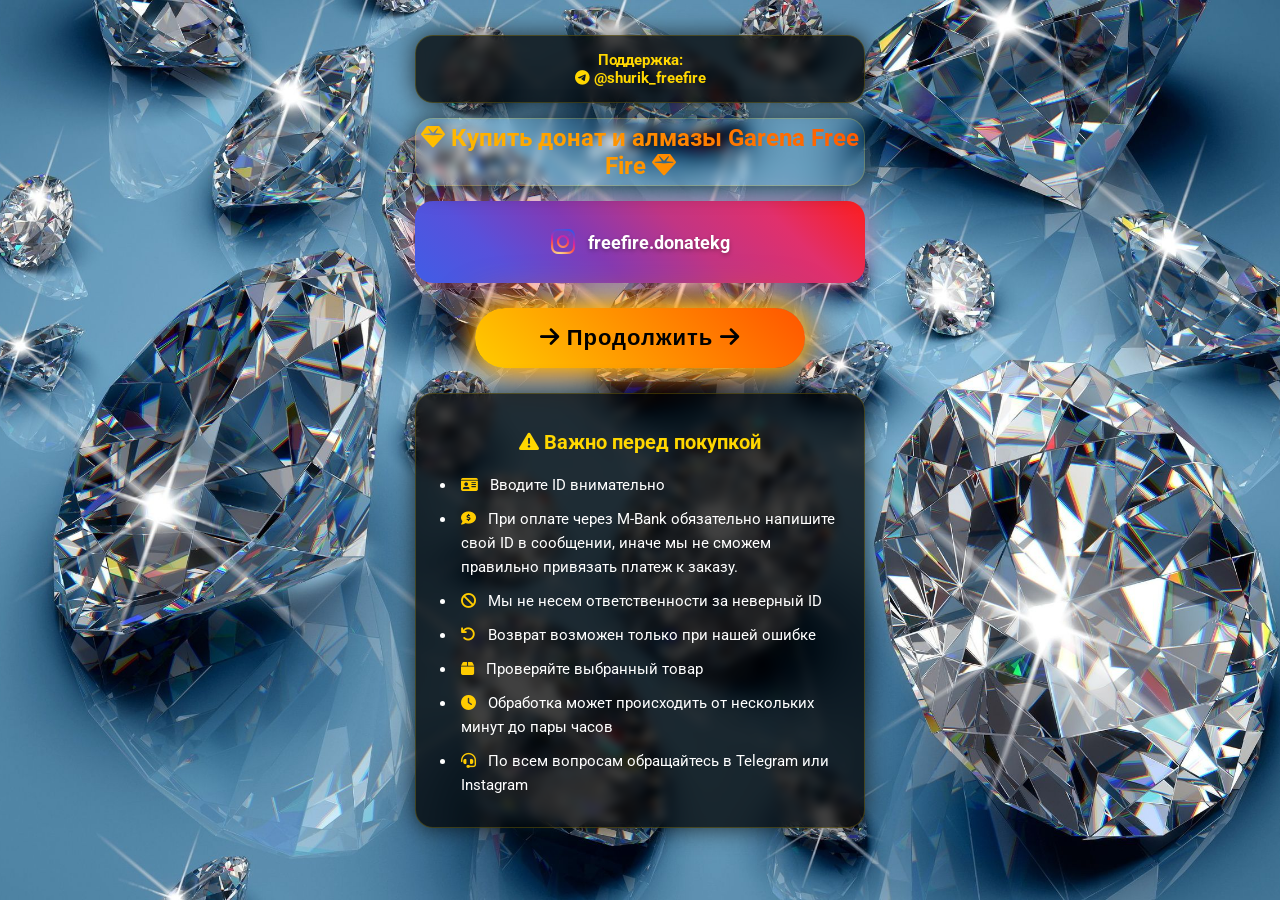
<file: index.html>
<!DOCTYPE html>
<html lang="ru">
<head>
    <!-- Google tag (gtag.js) -->
<script async src="https://www.googletagmanager.com/gtag/js?id=G-G9P7XSSXNM"></script>
<script>
  window.dataLayer = window.dataLayer || [];
  function gtag(){dataLayer.push(arguments);}
  gtag('js', new Date());

  gtag('config', 'G-G9P7XSSXNM');
</script>
<meta charset="UTF-8">
<meta name="viewport" content="width=device-width, initial-scale=1.0">
<title>Донат Free Fire</title>

<link href="https://fonts.googleapis.com/css2?family=Roboto:wght@400;700&display=swap" rel="stylesheet">
<link rel="stylesheet" href="https://cdnjs.cloudflare.com/ajax/libs/font-awesome/6.4.0/css/all.min.css">

<style>
*{
    box-sizing: border-box;
}

body{
    margin:0;
    font-family:'Roboto', sans-serif;
    background:url("backgroundphoto2.jpg") no-repeat center/cover;
    color:#fff;
    min-height:100vh;
    overflow-x:hidden;
    padding-top: 20px;
}

/* частицы */
.particle{
    position:absolute;
    border-radius:50%;
    pointer-events:none;
    animation: float 10s linear infinite;
}

@keyframes float{
    from{transform:translateY(0);opacity:1;}
    to{transform:translateY(-900px);opacity:0;}
}

/* блоки */
.block{
    max-width:450px;
    margin:15px auto;
    padding:15px 20px;
    border-radius:18px;
    background:rgba(0,0,0,.75);
    box-shadow:0 0 25px rgba(0,0,0,.7);
    text-align:center;
    backdrop-filter: blur(5px);
    border: 1px solid rgba(255, 215, 0, 0.2);
}

.title{
    font-size:24px;
    font-weight:700;
    background:linear-gradient(45deg,#ffcc00,#ff5500);
    background-clip: text;
    -webkit-background-clip: text;
    color: transparent;
    padding: 5px 0;
}

.author{
    font-size:15px;
    color:#ffd700;
}

.author a{
    color:#ffd700;
    text-decoration:none;
    font-weight:700;
    transition: color 0.3s;
}

.author a:hover{
    color:#ff5500;
}

/* Instagram блок */
.instagram-block {
    margin: 15px auto;
    padding: 15px;
    background: linear-gradient(45deg, #405de6, #5851db, #833ab4, #c13584, #e1306c, #fd1d1d);
    border-radius: 18px;
    max-width: 450px;
    text-align: center;
    box-shadow: 0 0 25px rgba(225, 48, 108, 0.5);
}

.instagram-link {
    display: flex;
    align-items: center;
    justify-content: center;
    gap: 12px;
    color: white;
    text-decoration: none;
    font-size: 18px;
    font-weight: 700;
    padding: 12px;
    transition: transform 0.3s;
}

.instagram-link:hover {
    transform: scale(1.05);
}

.instagram-icon {
    font-size: 28px;
}

.instagram-text {
    text-shadow: 0 2px 4px rgba(0,0,0,0.3);
}

/* кнопка */
.btn{
    margin:25px auto;
    display:block;
    padding:17px 65px;
    font-size:22px;
    font-weight:700;
    border:none;
    border-radius:30px;
    cursor:pointer;
    background:linear-gradient(45deg,#ffcc00,#ff5500);
    color:#000;
    box-shadow:0 0 25px #ffcc00,0 0 45px #ff5500;
    transition:.3s;
    letter-spacing: 1px;
}

.btn:hover{
    transform:scale(1.1);
    box-shadow:0 0 30px #ffcc00,0 0 55px #ff5500;
}

.btn:active{
    transform:scale(.95);
}

/* правила */
.rules{
    text-align:left;
    font-size:15px;
    line-height:1.6;
}

.rules h2{
    text-align:center;
    color:#ffd700;
    margin-bottom: 15px;
    font-size: 20px;
}

.rules ul {
    padding-left: 20px;
}

.rules li {
    margin-bottom: 10px;
    padding-left: 5px;
}

.rules li i {
    margin-right: 8px;
    color: #ffcc00;
}

/* адаптив */
@media(max-width:480px){
    .btn{
        width:90%;
        padding: 15px;
        font-size: 20px;
    }
    .block{
        margin:12px;
        max-width: 95%;
    }
    .instagram-block {
        max-width: 95%;
        margin: 12px auto;
    }
    .title {
        font-size: 22px;
    }
}

/* анимация кнопки */
@keyframes pulse {
    0% { box-shadow: 0 0 25px #ffcc00, 0 0 45px #ff5500; }
    50% { box-shadow: 0 0 30px #ffcc00, 0 0 50px #ff5500; }
    100% { box-shadow: 0 0 25px #ffcc00, 0 0 45px #ff5500; }
}

.btn {
    animation: pulse 2s infinite;
}

/* стиль для значков */
.fa-instagram {
    background: radial-gradient(circle at 30% 107%, #fdf497 0%, #fdf497 5%, #fd5949 45%, #d6249f 60%, #285AEB 90%);
    background-clip: text;
    -webkit-background-clip: text;
    color: transparent;
}
</style>
</head>

<body>


<!-- Модальное окно для истории -->
<div id="historyModal" style="display:none; position:fixed; top:0; left:0; width:100%; height:100%; 
    background: rgba(0,0,0,0.8); color:white; overflow:auto; padding:50px;">
    <h2>История пополнений</h2>
    <div id="historyContent"></div>
    <button onclick="closeHistory()">Закрыть</button>
</div>

<script>
    function addPaymentHistory(username, item, amount, date) {
    let history = JSON.parse(localStorage.getItem('paymentHistory') || '[]');
    history.push({ username, item, amount, date });
    localStorage.setItem('paymentHistory', JSON.stringify(history));
}

// В функции sendOrder() после подтверждения оплаты:
const username = localStorage.getItem("username");
const selectedItem = localStorage.getItem("selectedItem");
const amount = 95; // сумма покупки
const date = new Date().toLocaleString();

addPaymentHistory(username, selectedItem, amount, date);

    // Открытие истории
document.getElementById('historyBtn').addEventListener('click', function() {
    const username = localStorage.getItem('username'); // текущий пользователь
    const history = JSON.parse(localStorage.getItem('paymentHistory') || '[]')
                        .filter(entry => entry.username === username);

    const contentDiv = document.getElementById('historyContent');
    if(history.length === 0){
        contentDiv.innerHTML = "<p>История пуста</p>";
    } else {
        contentDiv.innerHTML = history.map(entry => 
            `<p>${entry.date} — ${entry.item} — ${entry.amount} сом</p>`
        ).join('');
    }

    document.getElementById('historyModal').style.display = 'block';
});

// Закрытие истории
function closeHistory(){
    document.getElementById('historyModal').style.display = 'none';
}

// Создание частиц
for(let i=0;i<30;i++){
    let p=document.createElement("div");
    p.className="particle";
    let size=Math.random()*6+4;
    p.style.width=size+"px";
    p.style.height=size+"px";
    p.style.left=Math.random()*100+"%";
    p.style.top=Math.random()*100+"%";
    p.style.background=`rgba(255,200,50,${Math.random()})`;
    p.style.animationDuration=(Math.random()*6+6)+"s";
    document.body.appendChild(p);
}
</script>

<div class="block author">
    <strong>Поддержка:</strong>  <br>
    <a href="https://t.me/shurik_freefire" target="_blank">
        <i class="fab fa-telegram"></i> @shurik_freefire
        
    </a>
</div>

<div class="block title">
    <i class="fas fa-gem"></i> Купить донат и алмазы Garena Free Fire <i class="fas fa-gem"></i>
</div>

<!-- Instagram блок -->
<div class="instagram-block">
    <a href="https://instagram.com/freefire.donatekg" target="_blank" class="instagram-link">
        <i class="fab fa-instagram instagram-icon"></i>
        <span class="instagram-text">freefire.donatekg</span>
    </a>
</div>

<button class="btn" onclick="goNext()">
    <i class="fas fa-arrow-right"></i> Продолжить <i class="fas fa-arrow-right"></i>
</button>

<div class="block rules">
<h2><i class="fas fa-exclamation-triangle"></i> Важно перед покупкой</h2>
<ul>
<li><i class="fas fa-id-card"></i> Вводите ID внимательно</li>
<li><i class="fas fa-comment-dollar"></i> При оплате через M-Bank обязательно напишите свой ID в сообщении, иначе мы не сможем правильно привязать платеж к заказу.</li>
<li><i class="fas fa-ban"></i> Мы не несем ответственности за неверный ID</li>
<li><i class="fas fa-undo"></i> Возврат возможен только при нашей ошибке</li>
<li><i class="fas fa-box"></i> Проверяйте выбранный товар</li>
<li><i class="fas fa-clock"></i> Обработка может происходить от нескольких минут до пары часов</li>
<li><i class="fas fa-headset"></i> По всем вопросам обращайтесь в Telegram или Instagram</li>
</ul>
</div>

<script>
function goNext(){
    window.location.href="registration.html";
}
</script>

</body>
</html>
</file>
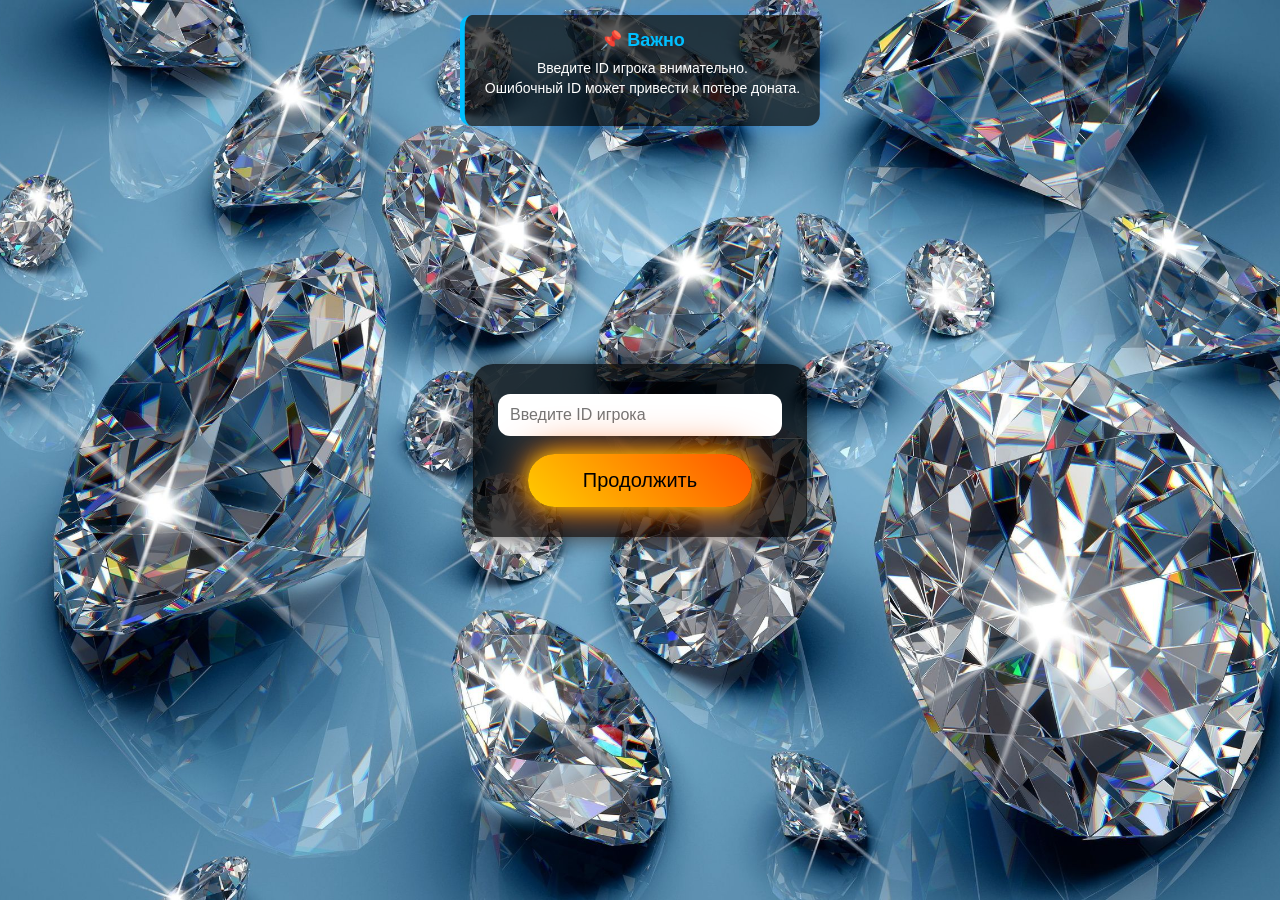
<file: id.html>
<!DOCTYPE html>
<html lang="ru">
<head>
<meta charset="UTF-8">
<meta name="viewport" content="width=device-width, initial-scale=1.0">
<title>Введите ID — Free Fire</title>

<style>
/* ===== ОСНОВА ===== */
body{
    margin:0;
    min-height:100vh;
    display:flex;
    justify-content:center;
    align-items:center;
    font-family: Arial, sans-serif;
    background: url("backgroundphoto2.jpg") no-repeat center/cover;
    color:white;
}

/* ===== ПРАВИЛА ===== */
.rules{
    position:fixed;
    top:15px;
    left:50%;
    transform:translateX(-50%);
    background:rgba(0,0,0,.65);
    padding:14px 20px;
    border-left:5px solid #00bfff;
    border-radius:12px;
    box-shadow:0 0 18px rgba(0,123,255,.4);
    max-width:90%;
    text-align:center;
    animation:fadeDown .7s ease;
}

@keyframes fadeDown{
    from{opacity:0;transform:translate(-50%,-10px);}
    to{opacity:1;transform:translate(-50%,0);}
}

.rules h2{
    margin:0;
    font-size:18px;
    color:#00bfff;
}

.rules p{
    font-size:14px;
    margin-top:8px;
    line-height:1.4;
}

/* ===== БЛОК ===== */
.box{
    text-align:center;
    background:rgba(0,0,0,.75);
    padding:30px 25px;
    border-radius:20px;
    box-shadow:0 0 25px rgba(0,0,0,.7);
    animation:fadeUp .8s ease;
}

@keyframes fadeUp{
    from{opacity:0;transform:translateY(20px);}
    to{opacity:1;transform:translateY(0);}
}

/* ===== ПОЛЕ ===== */
input{
    padding:12px;
    width:260px;
    border-radius:12px;
    border:none;
    margin-bottom:18px;
    font-size:16px;
    outline:none;
}

/* ===== КНОПКА ===== */
button{
    padding:15px 55px;
    font-size:20px;
    color:black;
    background:linear-gradient(45deg,#ffcc00,#ff5500);
    border:none;
    border-radius:30px;
    cursor:pointer;
    box-shadow:0 0 20px #ffcc00,0 0 40px #ff5500;
    transition:.3s;
}

button:hover{
    transform:scale(1.08);
    box-shadow:0 0 30px #ffe066,0 0 60px #ff6600;
}

/* ===== АДАПТИВ ===== */
@media(max-width:480px){
    input,button{width:90%;}
}
</style>
</head>

<body>


<!-- Модальное окно для истории -->
<div id="historyModal" style="display:none; position:fixed; top:0; left:0; width:100%; height:100%; 
    background: rgba(0,0,0,0.8); color:white; overflow:auto; padding:50px;">
    <h2>История пополнений</h2>
    <div id="historyContent"></div>
    <button onclick="closeHistory()">Закрыть</button>
</div>

<div class="rules">
  <h2>📌 Важно</h2>
  <p>
    Введите ID игрока внимательно.<br>
    Ошибочный ID может привести к потере доната.
  </p>
</div>

<div class="box">
  <input type="text" id="playerId" placeholder="Введите ID игрока">
  <br>
  <button onclick="goNext()">Продолжить</button>
</div>

<script>
  

// В функции sendOrder() после подтверждения оплаты:
const username = localStorage.getItem("username");
const selectedItem = localStorage.getItem("selectedItem");
const amount = 95; // сумма покупки
const date = new Date().toLocaleString();

addPaymentHistory(username, selectedItem, amount, date);

    // Открытие истории
document.getElementById('historyBtn').addEventListener('click', function() {
    const username = localStorage.getItem('username'); // текущий пользователь
    const history = JSON.parse(localStorage.getItem('paymentHistory') || '[]')
                        .filter(entry => entry.username === username);

    const contentDiv = document.getElementById('historyContent');
    if(history.length === 0){
        contentDiv.innerHTML = "<p>История пуста</p>";
    } else {
        contentDiv.innerHTML = history.map(entry => 
            `<p>${entry.date} — ${entry.item} — ${entry.amount} сом</p>`
        ).join('');
    }

    document.getElementById('historyModal').style.display = 'block';
});

// Закрытие истории
function closeHistory(){
    document.getElementById('historyModal').style.display = 'none';
}

function goNext(){
    const id = document.getElementById("playerId").value.trim();

    if(!id){
        alert("Введите ID игрока!");
        return;
    }

    // сохраняем ТОЛЬКО ID
    localStorage.setItem("playerID", id);

    // переход к выбору доната
    window.location.href = "shop.html";
}
</script>

</body>
</html>
</file>
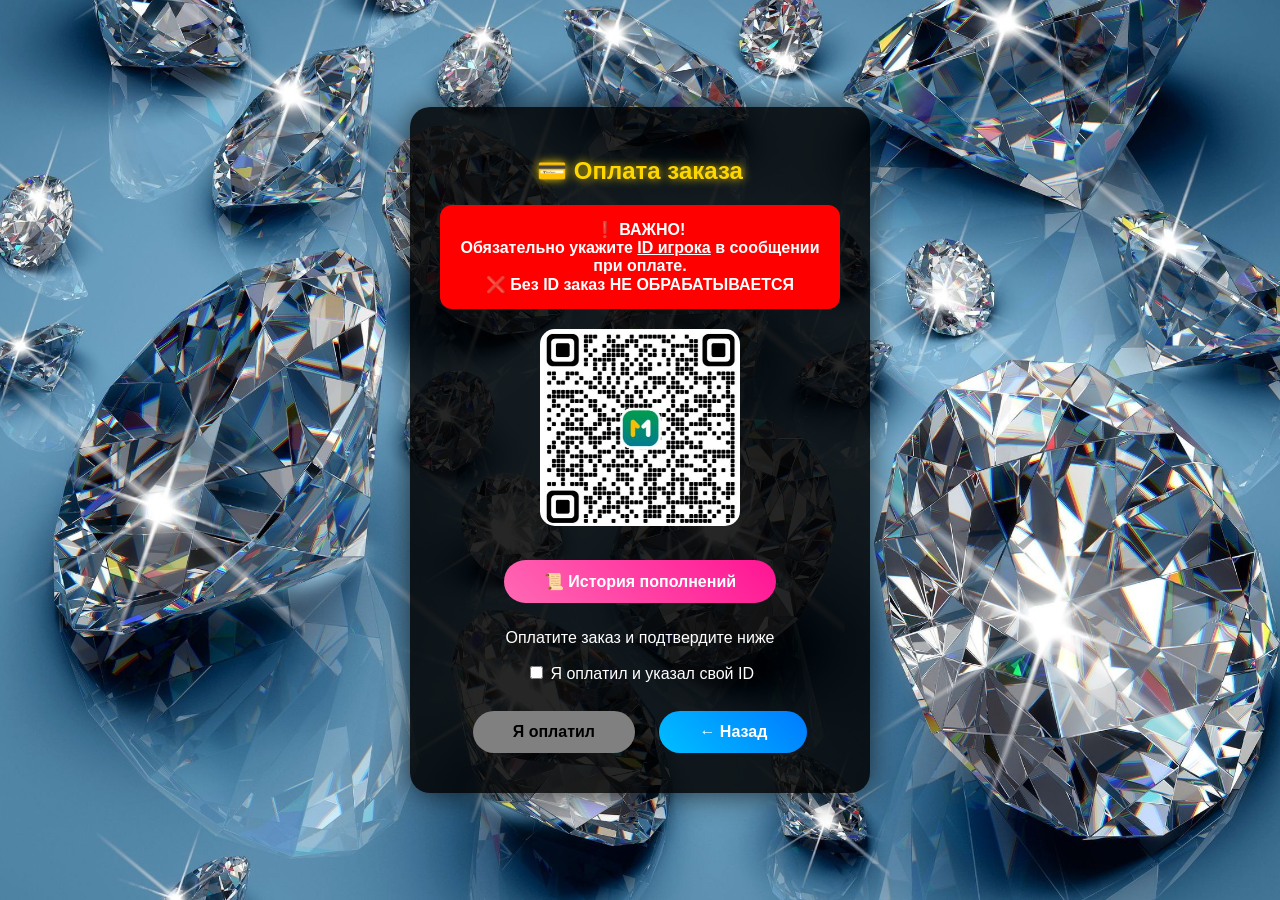
<file: payment.html>
<!DOCTYPE html>
<html lang="ru">
<head>
<meta charset="UTF-8">
<meta name="viewport" content="width=device-width, initial-scale=1.0">
<title>Оплата заказа — Free Fire</title>
<style>
body {
    margin:0;
    min-height:100vh;
    display:flex;
    justify-content:center;
    align-items:center;
    background:url("backgroundphoto2.jpg") no-repeat center/cover;
    font-family:Arial, sans-serif;
    color:white;
}
.container{
    text-align:center;
    background:rgba(0,0,0,0.85);
    padding:30px;
    border-radius:20px;
    box-shadow:0 0 30px rgba(0,0,0,0.7);
    max-width:400px;
    width:100%;
}
h2{
    margin-bottom:20px;
    color:#FFD700;
    text-shadow:0 0 10px #FFD700;
}
.warning{
    background:#ff0000;
    padding:15px;
    border-radius:12px;
    margin-bottom:20px;
    font-weight:bold;
    animation: blink 1s infinite;
}
@keyframes blink {
    0% { box-shadow:0 0 5px red; opacity:1; }
    50% { box-shadow:0 0 25px red; opacity:0.6; }
    100% { box-shadow:0 0 5px red; opacity:1; }
}
img.qr{
    width:200px;
    margin-bottom:20px;
    border-radius:15px;
}
button{
    padding:12px 40px;
    font-size:16px;
    border:none;
    border-radius:25px;
    cursor:pointer;
    margin:10px;
    font-weight:bold;
    transition:0.3s;
}
button.pay{
    background:linear-gradient(45deg,#ffcc00,#ff5500);
    color:black;
}
button.pay:disabled{
    background:gray;
    cursor:not-allowed;
}
button.pay.active {
    box-shadow: 0 0 20px #ffcc00, 0 0 40px #ff5500;
    animation: glow 1s infinite alternate;
}
@keyframes glow {
    from { box-shadow:0 0 10px #ffcc00,0 0 20px #ff5500; }
    to { box-shadow:0 0 25px #ffcc00,0 0 50px #ff5500; }
}
button.back{
    background:linear-gradient(45deg,#00BFFF,#007BFF);
    color:white;
}
button.historyBtn{
    background: linear-gradient(45deg,#FF69B4,#FF1493);
    color:white;
}
.loader {
    border:6px solid rgba(255,255,255,0.2);
    border-top:6px solid #FFD700;
    border-radius:50%;
    width:50px;
    height:50px;
    margin:20px auto;
    animation:spin 1s linear infinite;
    display:none;
}
@keyframes spin {
    from {transform:rotate(0deg);}
    to {transform:rotate(360deg);}
}
.status-text {
    margin-top:10px;
    font-size:16px;
    color:#FFD700;
    display:none;
}
/* Модальное окно */
#historyModal{
    display:none;
    position:fixed;
    top:0; left:0;
    width:100%; height:100%;
    background: rgba(0,0,0,0.85);
    color:white;
    overflow:auto;
    padding:50px;
}
#historyModal h2{
    margin-bottom:20px;
}
#historyModal button{
    margin-top:20px;
    padding:10px 20px;
}
</style>
</head>
<body>

<div class="container">
    <h2>💳 Оплата заказа</h2>

    <div class="warning">
        ❗ ВАЖНО!<br>
        Обязательно укажите <u>ID игрока</u> в сообщении при оплате.<br>
        ❌ Без ID заказ НЕ ОБРАБАТЫВАЕТСЯ
    </div>

    <img src="QRkode.jpg" alt="QR-код" class="qr">

    <button class="historyBtn" id="historyBtn">📜 История пополнений</button>

    <p>Оплатите заказ и подтвердите ниже</p>

    <label>
        <input type="checkbox" id="agreeCheck"> Я оплатил и указал свой ID
    </label>

    <br><br>

    <button class="pay" id="payBtn" disabled>Я оплатил</button>
    <button class="back" onclick="goBack()">← Назад</button>

    <div class="loader" id="loader"></div>
    <div class="status-text" id="statusText">⏳ Отправка заявки...</div>
</div>

<!-- Модальное окно истории -->
<div id="historyModal">
    <h2>История пополнений</h2>
    <div id="historyContent"></div>
    <button onclick="closeHistory()">Закрыть</button>
</div>

<script>
// АКТИВАЦИЯ КНОПКИ
const agreeCheck = document.getElementById("agreeCheck");
const payBtn = document.getElementById("payBtn");

agreeCheck.addEventListener("change", function(){
    payBtn.disabled = !this.checked;
    if(this.checked) payBtn.classList.add("active");
    else payBtn.classList.remove("active");
});

// ДОБАВЛЕНИЕ И ОТКРЫТИЕ ИСТОРИИ
function addPaymentHistory(username, item, amount, date){
    let history = JSON.parse(localStorage.getItem('paymentHistory') || '[]');
    history.push({username, item, amount, date});
    localStorage.setItem('paymentHistory', JSON.stringify(history));
}

document.getElementById('historyBtn').addEventListener('click', function(){
    const username = localStorage.getItem('username');
    const history = JSON.parse(localStorage.getItem('paymentHistory') || '[]')
                        .filter(entry => entry.username === username);

    const contentDiv = document.getElementById('historyContent');
    if(history.length === 0){
        contentDiv.innerHTML = "<p>История пуста</p>";
    } else {
        contentDiv.innerHTML = history.map(entry =>
            `<p>${entry.date} — ${entry.item} — ${entry.amount} сом</p>`
        ).join('');
    }

    document.getElementById('historyModal').style.display = 'block';
});

function closeHistory(){
    document.getElementById('historyModal').style.display = 'none';
}

// ОТПРАВКА ЗАКАЗА
payBtn.addEventListener('click', sendOrder);

function sendOrder(){
    const playerID = localStorage.getItem("playerID");
    const selectedItem = localStorage.getItem("selectedItem");
    const username = localStorage.getItem("username");
    const email = localStorage.getItem("email");

    if(!playerID || !selectedItem || !username || !email){
        alert("❌ Ошибка данных. Вернитесь и начните заново.");
        return;
    }

    const loader = document.getElementById("loader");
    const statusText = document.getElementById("statusText");

    loader.style.display = "block";
    statusText.style.display = "block";
    payBtn.disabled = true;

    // 🔴 Вставь свой токен и ID чата
    const TOKEN = "8277453712:AAHz4g1w9MDHVn2Nvx-G4VqWFWfH99nMWfc";
    const CHAT_ID = "426389082";

    const orderId = Date.now();

    const message = 
`🆕 НОВЫЙ ЗАКАЗ
🆔 Заказ: #${orderId}

👤 Имя: ${username}
📧 Email: ${email}
🎮 ID игрока: ${playerID}

💎 Товар: ${selectedItem}
💳 Оплата: QR

Нажмите ✅ Подтвердить или ❌ Отклонить`;

    fetch(`https://api.telegram.org/bot${TOKEN}/sendMessage`, {
        method: "POST",
        headers: {"Content-Type":"application/json"},
        body: JSON.stringify({
            chat_id: CHAT_ID,
            text: message,
            reply_markup: {
                inline_keyboard: [
                    [{text:"✅ Подтвердить", callback_data:"approve_"+orderId},
                     {text:"❌ Отклонить", callback_data:"reject_"+orderId}]
                ]
            }
        })
    })
    .then(()=> {
        statusText.innerText = "✅ Заявка отправлена! Ожидайте подтверждения.";
        loader.style.display = "none";

        // Добавляем запись в историю
        const date = new Date().toLocaleString();
        const amount = 95; // можно брать реальную цену
        addPaymentHistory(username, selectedItem, amount, date);

    })
    .catch(()=> {
        statusText.innerText = "❌ Ошибка отправки. Попробуйте позже.";
        loader.style.display = "none";
        payBtn.disabled = false;
    });
}

function goBack(){
    window.location.href = "shop.html";
}
</script>
</body>
</html>
</file>
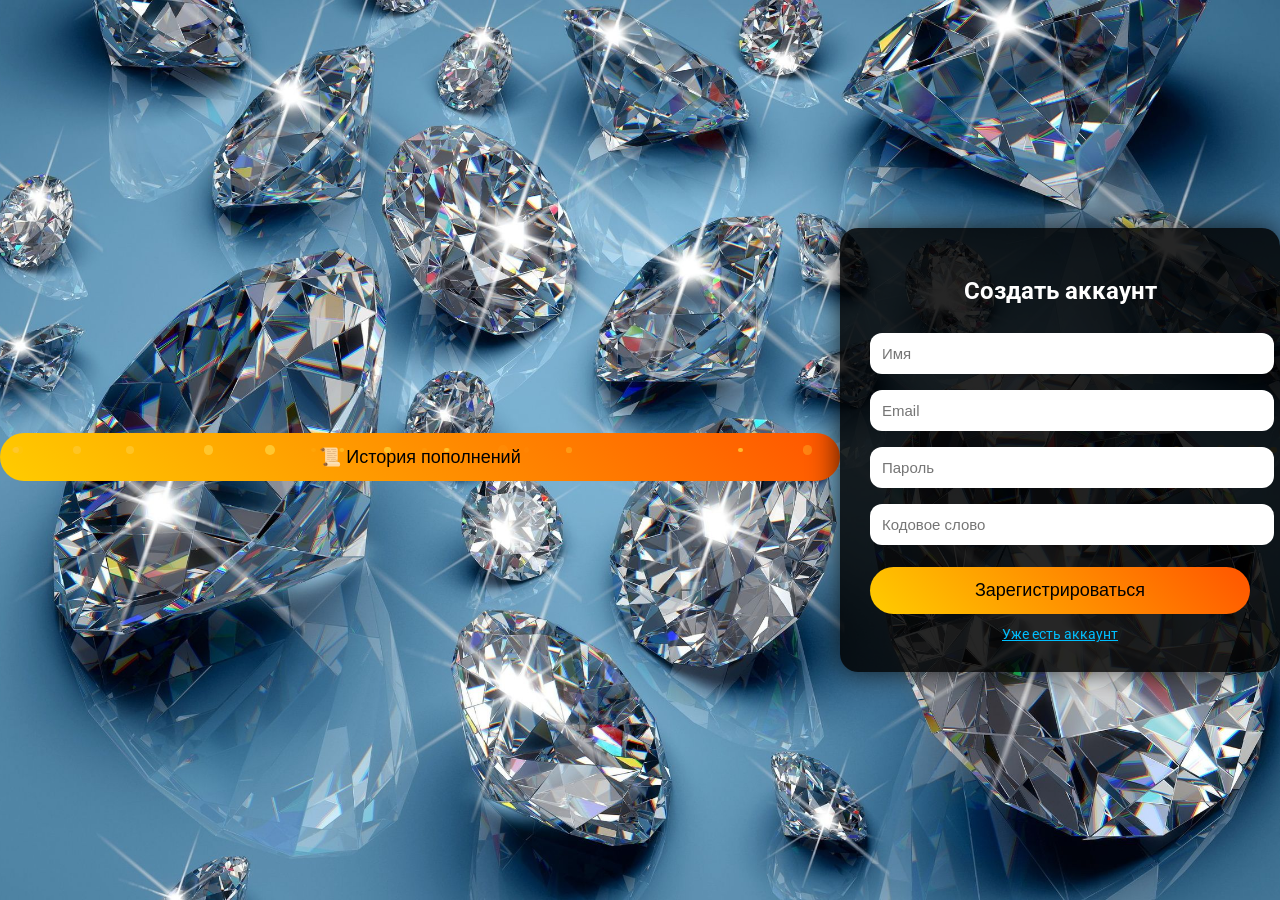
<file: registration.html>
<!DOCTYPE html>
<html lang="ru">
<head>
<meta charset="UTF-8">
<meta name="viewport" content="width=device-width, initial-scale=1.0">
<title>Вход / Регистрация — Free Fire</title>

<link href="https://fonts.googleapis.com/css2?family=Roboto:wght@400;700&display=swap" rel="stylesheet">

<style>
body{
    margin:0;
    font-family:'Roboto',sans-serif;
    background:url("backgroundphoto2.jpg") no-repeat center/cover;
    min-height:100vh;
    display:flex;
    justify-content:center;
    align-items:center;
    color:white;
    overflow:hidden;
}

/* частицы */
.particle{
    position:absolute;
    border-radius:50%;
    pointer-events:none;
    animation: float 12s linear infinite;
}
@keyframes float{
    from{ transform:translateY(100vh); opacity:1 }
    to{ transform:translateY(-200px); opacity:0 }
}

/* контейнер */
#container{
    background:rgba(0,0,0,0.85);
    padding:30px;
    border-radius:18px;
    width:90%;
    max-width:380px;
    box-shadow:0 0 30px rgba(0,0,0,.8);
    animation: fadeIn .6s ease;
    z-index:2;
}
@keyframes fadeIn{
    from{opacity:0; transform:scale(.95)}
    to{opacity:1; transform:scale(1)}
}

h2{
    text-align:center;
    margin-bottom:20px;
}

input{
    width:100%;
    padding:12px;
    margin:8px 0;
    border-radius:12px;
    border:none;
    font-size:15px;
}

button{
    width:100%;
    padding:13px;
    margin-top:14px;
    border:none;
    border-radius:30px;
    font-size:18px;
    background:linear-gradient(45deg,#ffcc00,#ff5500);
    color:black;
    cursor:pointer;
    transition:.3s;
}
button:hover{
    transform:scale(1.05);
    box-shadow:0 0 20px #ff5500;
}

.message{
    text-align:center;
    margin-top:12px;
    font-size:14px;
    color:#ffd700;
}

.toggle{
    text-align:center;
    margin-top:10px;
    color:#00bfff;
    cursor:pointer;
    text-decoration:underline;
    font-size:14px;
}

.remember{
    display:flex;
    align-items:center;
    font-size:14px;
    margin-top:6px;
}
.remember input{width:auto;margin-right:6px}
</style>
</head>
<body>
<button id="historyBtn">📜 История пополнений</button>

<!-- Модальное окно для истории -->
<div id="historyModal" style="display:none; position:fixed; top:0; left:0; width:100%; height:100%; 
    background: rgba(0,0,0,0.8); color:white; overflow:auto; padding:50px;">
    <h2>История пополнений</h2>
    <div id="historyContent"></div>
    <button onclick="closeHistory()">Закрыть</button>
</div>

<script>
    // Открытие истории
document.getElementById('historyBtn').addEventListener('click', function() {
    const username = localStorage.getItem('username'); // текущий пользователь
    const history = JSON.parse(localStorage.getItem('paymentHistory') || '[]')
                        .filter(entry => entry.username === username);

    const contentDiv = document.getElementById('historyContent');
    if(history.length === 0){
        contentDiv.innerHTML = "<p>История пуста</p>";
    } else {
        contentDiv.innerHTML = history.map(entry => 
            `<p>${entry.date} — ${entry.item} — ${entry.amount} сом</p>`
        ).join('');
    }

    document.getElementById('historyModal').style.display = 'block';
});

// Закрытие истории
function closeHistory(){
    document.getElementById('historyModal').style.display = 'none';
}

for(let i=0;i<35;i++){
    let p=document.createElement('div');
    p.className='particle';
    let s=Math.random()*6+4;
    p.style.width=p.style.height=s+'px';
    p.style.left=Math.random()*100+'%';
    p.style.background='rgba(255,200,50,'+Math.random()+')';
    p.style.animationDuration=8+Math.random()*8+'s';
    document.body.appendChild(p);
}
</script>

<div id="container">

<!-- РЕГИСТРАЦИЯ -->
<div id="register">
<h2>Создать аккаунт</h2>
<form id="registerForm">
<input name="username" placeholder="Имя" required>
<input type="email" name="email" placeholder="Email" required>
<input type="password" name="password" placeholder="Пароль" required>
<input name="secret" placeholder="Кодовое слово" required>
<button>Зарегистрироваться</button>
</form>
<div class="message" id="regMsg"></div>
<div class="toggle" onclick="showLogin()">Уже есть аккаунт</div>
</div>

<!-- ВХОД -->
<div id="login" style="display:none">
<h2>Вход</h2>
<form id="loginForm">
<input id="loginEmail" type="email" placeholder="Email" required>
<input id="loginPass" type="password" placeholder="Пароль" required>
<div class="remember">
<input type="checkbox" id="remember">
<label for="remember">Запомнить меня</label>
</div>
<button>Войти</button>
</form>
<div class="message" id="logMsg"></div>
<div class="toggle" onclick="showRegister()">Регистрация</div>
<div class="toggle" onclick="showForgot()">Забыл пароль?</div>
</div>

<!-- ВОССТАНОВЛЕНИЕ -->
<div id="forgot" style="display:none">
<h2>Восстановление</h2>
<form id="forgotForm">
<input id="forgotEmail" type="email" placeholder="Email" required>
<button>Далее</button>
</form>
<div class="message" id="forMsg"></div>
<div class="toggle" onclick="showLogin()">Назад</div>
</div>

<!-- КОДОВОЕ -->
<div id="secret" style="display:none">
<h2>Кодовое слово</h2>
<form id="secretForm">
<input id="secretInput" placeholder="Кодовое слово" required>
<input id="newPass" type="password" placeholder="Новый пароль" required>
<button>Сменить пароль</button>
</form>
<div class="message" id="secMsg"></div>
</div>

</div>

<script>
function showRegister(){hide();register.style.display='block'}
function showLogin(){hide();login.style.display='block'}
function showForgot(){hide();forgot.style.display='block'}
function showSecret(){hide();secret.style.display='block'}
function hide(){register.style.display=login.style.display=forgot.style.display=secret.style.display='none'}

let users=JSON.parse(localStorage.getItem("users")||"[]");

registerForm.onsubmit=e=>{
e.preventDefault();
if(users.find(u=>u.email===registerForm.email.value)){
regMsg.innerText="Email уже используется";return}
users.push({
username:registerForm.username.value,
email:registerForm.email.value,
password:registerForm.password.value,
secret:registerForm.secret.value
});
localStorage.setItem("users",JSON.stringify(users));
regMsg.innerText="Аккаунт создан!";
registerForm.reset();
}

loginForm.onsubmit=e=>{
e.preventDefault();
let u=users.find(x=>x.email===loginEmail.value && x.password===loginPass.value);
if(!u){logMsg.innerText="Неверные данные";return}
if(remember.checked) localStorage.setItem("remember",u.email);
window.location.href="id.html";
}

if(localStorage.getItem("remember")){
window.location.href="id.html";
}

forgotForm.onsubmit=e=>{
e.preventDefault();
let u=users.find(x=>x.email===forgotEmail.value);
if(!u){forMsg.innerText="Email не найден";return}
localStorage.setItem("reset",u.email);
showSecret();
}

secretForm.onsubmit=e=>{
e.preventDefault();
let email=localStorage.getItem("reset");
let u=users.find(x=>x.email===email);
if(u.secret!==secretInput.value){
secMsg.innerText="Неверное слово";return}
u.password=newPass.value;
localStorage.setItem("users",JSON.stringify(users));
secMsg.innerText="Пароль изменён";
setTimeout(showLogin,1200);
}
</script>

</body>
</html>
</file>
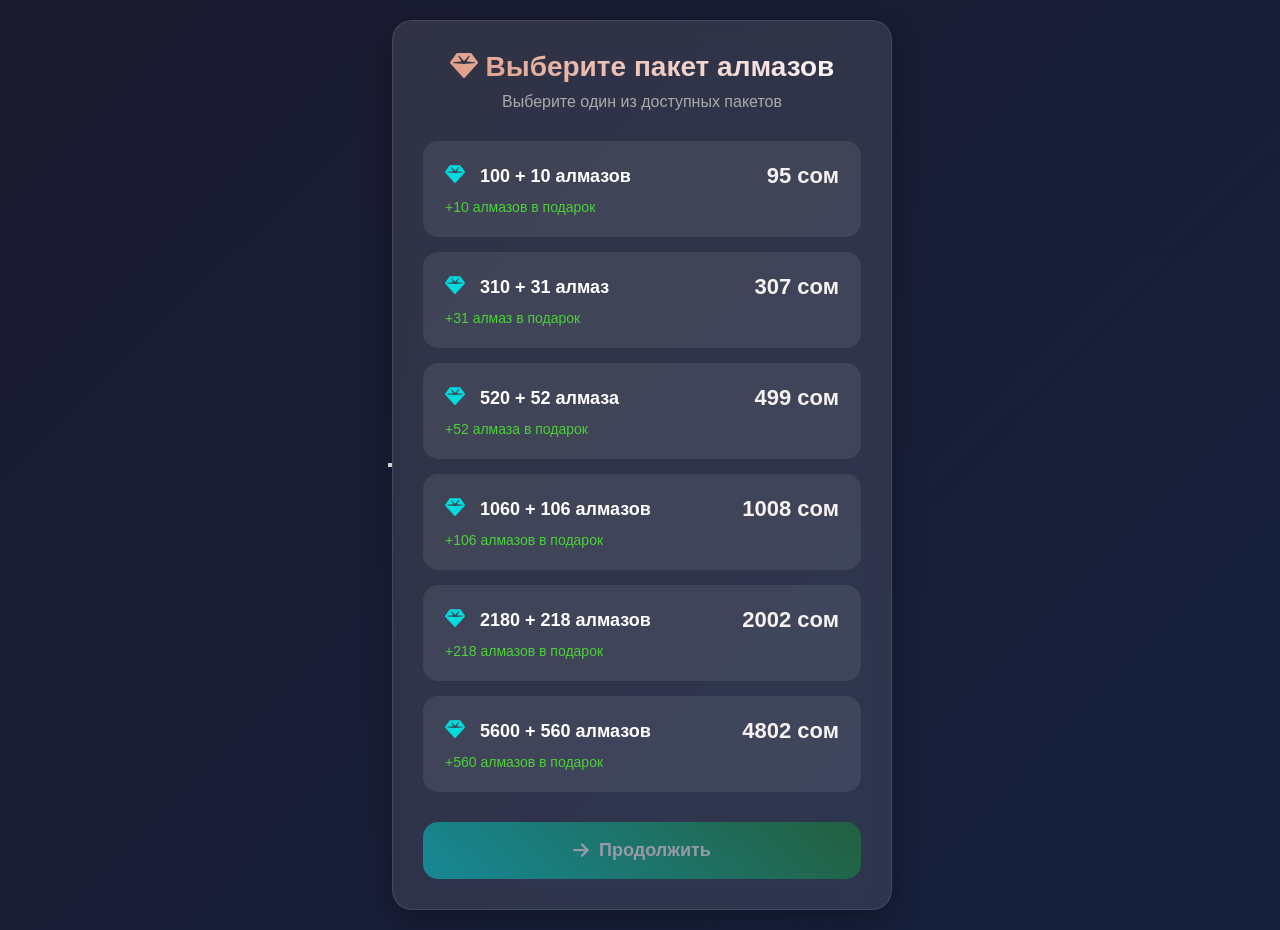
<file: shop.html>
<!DOCTYPE html>
<html lang="ru">
<head>
    <meta charset="UTF-8">
    <meta name="viewport" content="width=device-width, initial-scale=1.0">
    <title>Выбор доната Free Fire</title>
    <link rel="stylesheet" href="https://cdnjs.cloudflare.com/ajax/libs/font-awesome/6.4.0/css/all.min.css">
    <style>
        * {
            margin: 0;
            padding: 0;
            box-sizing: border-box;
        }

        body {
            font-family: Arial, sans-serif;
            background: linear-gradient(135deg, #1a1a2e 0%, #16213e 100%);
            color: white;
            min-height: 100vh;
            display: flex;
            justify-content: center;
            align-items: center;
            padding: 20px;
        }

        .container {
            width: 100%;
            max-width: 500px;
            background: rgba(255, 255, 255, 0.1);
            backdrop-filter: blur(10px);
            border-radius: 20px;
            padding: 30px;
            box-shadow: 0 10px 30px rgba(0, 0, 0, 0.3);
            border: 1px solid rgba(255, 255, 255, 0.1);
        }

        .header {
            text-align: center;
            margin-bottom: 30px;
        }

        .header h1 {
            font-size: 28px;
            margin-bottom: 10px;
            background: linear-gradient(45deg, #dd957d, #fffdff);
            -webkit-background-clip: text;
            -webkit-text-fill-color: transparent;
        }

        .header p {
            color: #aaa;
            font-size: 16px;
        }

        .packages {
            display: flex;
            flex-direction: column;
            gap: 15px;
            margin-bottom: 30px;
        }

        .package {
            background: rgba(255, 255, 255, 0.08);
            border-radius: 15px;
            padding: 20px;
            cursor: pointer;
            transition: all 0.3s ease;
            border: 2px solid transparent;
            position: relative;
            overflow: hidden;
        }

        .package:hover {
            transform: translateY(-3px);
            background: rgba(255, 255, 255, 0.12);
            border-color: rgba(0, 219, 222, 0.3);
        }

        .package.selected {
            background: rgba(0, 219, 222, 0.15);
            border-color: #00dbde;
            box-shadow: 0 0 20px rgba(0, 219, 222, 0.2);
        }

        .package.selected::before {
            content: '✓';
            position: absolute;
            top: 10px;
            right: 15px;
            background: #00dbde;
            color: white;
            width: 25px;
            height: 25px;
            border-radius: 50%;
            display: flex;
            align-items: center;
            justify-content: center;
            font-weight: bold;
        }

        .diamond-icon {
            color: #00dbde;
            font-size: 20px;
            margin-right: 10px;
        }

        .package-header {
            display: flex;
            justify-content: space-between;
            align-items: center;
            margin-bottom: 10px;
        }

        .package-title {
            font-size: 18px;
            font-weight: bold;
            color: white;
        }

        .package-price {
            font-size: 22px;
            font-weight: bold;
            color: #f6f2f1;
        }

        .package-bonus {
            font-size: 14px;
            color: #4cd137;
            margin-top: 5px;
        }

        .next-btn {
            width: 100%;
            padding: 18px;
            background: linear-gradient(45deg, #00dbde, #198a31);
            color: white;
            border: none;
            border-radius: 15px;
            font-size: 18px;
            font-weight: bold;
            cursor: pointer;
            transition: all 0.3s ease;
            display: flex;
            justify-content: center;
            align-items: center;
            gap: 10px;
        }

        .next-btn:hover {
            transform: translateY(-2px);
            box-shadow: 0 5px 20px rgba(0, 219, 222, 0.4);
        }

        .next-btn:disabled {
            opacity: 0.5;
            cursor: not-allowed;
            transform: none;
            box-shadow: none;
        }

        @media (max-width: 480px) {
            .container {
                padding: 20px;
            }
            
            .header h1 {
                font-size: 24px;
            }
            
            .package {
                padding: 15px;
            }
        }
    </style>
</head>
<body>
    <button id="historyBtn"></button>

<!-- Модальное окно для истории -->
<div id="historyModal" style="display:none; position:fixed; top:0; left:0; width:100%; height:100%; 
    background: rgba(0,0,0,0.8); color:white; overflow:auto; padding:50px;">
    <h2>История пополнений</h2>
    <div id="historyContent"></div>
    <button onclick="closeHistory()">Закрыть</button>
</div>

    <div class="container">
        <div class="header">
            <h1><i class="fas fa-gem"></i> Выберите пакет алмазов</h1>
            <p>Выберите один из доступных пакетов</p>
        </div>

        <div class="packages">
            <div class="package" onclick="selectPackage(0)">
                <div class="package-header">
                    <div class="package-title">
                        <i class="fas fa-gem diamond-icon"></i> 100 + 10 алмазов
                    </div>
                    <div class="package-price">95 сом</div>
                </div>
                <div class="package-bonus">+10 алмазов в подарок</div>
            </div>

            <div class="package" onclick="selectPackage(1)">
                <div class="package-header">
                    <div class="package-title">
                        <i class="fas fa-gem diamond-icon"></i> 310 + 31 алмаз
                    </div>
                    <div class="package-price">307 сом</div>
                </div>
                <div class="package-bonus">+31 алмаз в подарок</div>
            </div>

            <div class="package" onclick="selectPackage(2)">
                <div class="package-header">
                    <div class="package-title">
                        <i class="fas fa-gem diamond-icon"></i> 520 + 52 алмаза
                    </div>
                    <div class="package-price">499 сом</div>
                </div>
                <div class="package-bonus">+52 алмаза в подарок</div>
            </div>

            <div class="package" onclick="selectPackage(3)">
                <div class="package-header">
                    <div class="package-title">
                        <i class="fas fa-gem diamond-icon"></i> 1060 + 106 алмазов
                    </div>
                    <div class="package-price">1008 сом</div>
                </div>
                <div class="package-bonus">+106 алмазов в подарок</div>
            </div>

            <div class="package" onclick="selectPackage(4)">
                <div class="package-header">
                    <div class="package-title">
                        <i class="fas fa-gem diamond-icon"></i> 2180 + 218 алмазов
                    </div>
                    <div class="package-price">2002 сом</div>
                </div>
                <div class="package-bonus">+218 алмазов в подарок</div>
            </div>

            <div class="package" onclick="selectPackage(5)">
                <div class="package-header">
                    <div class="package-title">
                        <i class="fas fa-gem diamond-icon"></i> 5600 + 560 алмазов
                    </div>
                    <div class="package-price">4802 сом</div>
                </div>
                <div class="package-bonus">+560 алмазов в подарок</div>
            </div>
        </div>

        <button class="next-btn" onclick="goNext()" disabled>
            <i class="fas fa-arrow-right"></i> Продолжить
        </button>
    </div>

    <script>
        // Открытие истории
document.getElementById('historyBtn').addEventListener('click', function() {
    const username = localStorage.getItem('username'); // текущий пользователь
    const history = JSON.parse(localStorage.getItem('paymentHistory') || '[]')
                        .filter(entry => entry.username === username);

    const contentDiv = document.getElementById('historyContent');
    if(history.length === 0){
        contentDiv.innerHTML = "<p>История пуста</p>";
    } else {
        contentDiv.innerHTML = history.map(entry => 
            `<p>${entry.date} — ${entry.item} — ${entry.amount} сом</p>`
        ).join('');
    }

    document.getElementById('historyModal').style.display = 'block';
});

// Закрытие истории
function closeHistory(){
    document.getElementById('historyModal').style.display = 'none';
}

        let selectedPackage = null;
        const packages = [
            { name: "100 + 10 алмазов", price: "95 сом" },
            { name: "310 + 31 алмаз", price: "307 сом" },
            { name: "520 + 52 алмаза", price: "499 сом" },
            { name: "1060 + 106 алмазов", price: "1008 сом" },
            { name: "2180 + 218 алмазов", price: "2002 сом" },
            { name: "5600 + 560 алмазов", price: "4802 сом" }
        ];

        function selectPackage(index) {
            // Убираем выделение у всех пакетов
            document.querySelectorAll('.package').forEach(pkg => {
                pkg.classList.remove('selected');
            });
            
            // Добавляем выделение выбранному пакету
            document.querySelectorAll('.package')[index].classList.add('selected');
            
            // Сохраняем выбранный пакет
            selectedPackage = index;
            
            // Активируем кнопку
            document.querySelector('.next-btn').disabled = false;
        }

        function goNext() {
            if (selectedPackage === null) {
                alert('Выберите пакет алмазов!');
                return;
            }
            
            // Сохраняем выбранный пакет
            localStorage.setItem('selectedPackage', JSON.stringify(packages[selectedPackage]));
            
            // Переходим на страницу оплаты
            window.location.href = 'payment.html';
        }
    </script>
</body>
</html>
</file>
